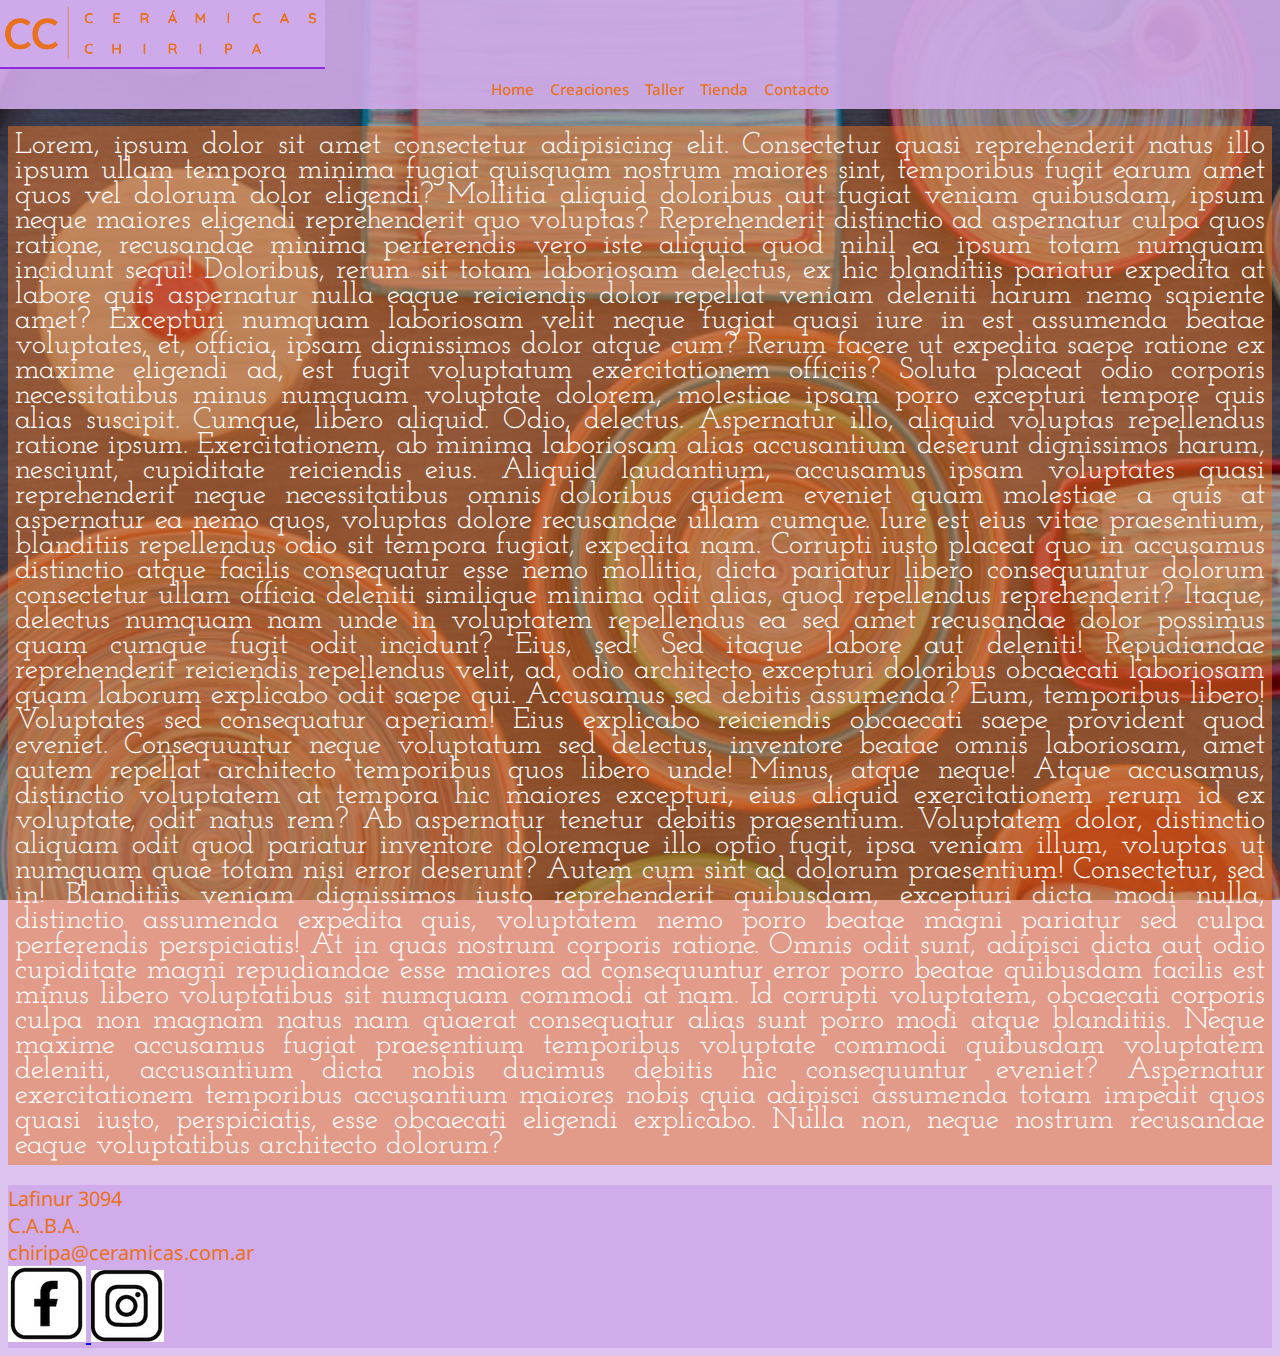
<file: index.html>
<!DOCTYPE html>
<html lang="en">
<head>
    <meta charset="UTF-8">
    <meta http-equiv="X-UA-Compatible" content="IE=edge">
    <meta name="viewport" content="width=device-width, initial-scale=1.0">
    <title>Cerámicas Chiripa</title>
    <link rel="shortcut icon" href="img/favicon.svg">
    <link rel="stylesheet" href="css/style.css">
</head>
<body class="bodyIndex" class="contenedor">
    <nav id="nav">
        <a href="index.html">
            <img src="img/logo.svg" alt="logo de Cerámicas Chiripa">
        </a>
        <ul>
            <li>
                <a href="index.html">Home</a>
            </li>
            <li>
                <a href="secciones/creaciones.html">Creaciones</a>
            </li>
            <li>
                <a href="secciones/taller.html">Taller</a>
            </li>
            <li>
                <a href="secciones/tienda.html">Tienda</a>
            </li>
            <li>
                <a href="secciones/contacto.html">Contacto</a>
            </li>
        </ul>
    </nav>
<main>
    <header id="header">
        <h1 class="presentacion_novedades">Lorem, ipsum dolor sit amet consectetur adipisicing elit. Consectetur quasi reprehenderit natus illo ipsum ullam tempora minima fugiat quisquam nostrum maiores sint, temporibus fugit earum amet quos vel dolorum dolor eligendi? Mollitia aliquid doloribus aut fugiat veniam quibusdam, ipsum neque maiores eligendi reprehenderit quo voluptas? Reprehenderit distinctio ad aspernatur culpa quos ratione, recusandae minima perferendis vero iste aliquid quod nihil ea ipsum totam numquam incidunt sequi! Doloribus, rerum sit totam laboriosam delectus, ex hic blanditiis pariatur expedita at labore quis aspernatur nulla eaque reiciendis dolor repellat veniam deleniti harum nemo sapiente amet? Excepturi numquam laboriosam velit neque fugiat quasi iure in est assumenda beatae voluptates, et, officia, ipsam dignissimos dolor atque cum? Rerum facere ut expedita saepe ratione ex maxime eligendi ad, est fugit voluptatum exercitationem officiis? Soluta placeat odio corporis necessitatibus minus numquam voluptate dolorem, molestiae ipsam porro excepturi tempore quis alias suscipit. Cumque, libero aliquid. Odio, delectus. Aspernatur illo, aliquid voluptas repellendus ratione ipsum. Exercitationem, ab minima laboriosam alias accusantium deserunt dignissimos harum, nesciunt, cupiditate reiciendis eius. Aliquid laudantium, accusamus ipsam voluptates quasi reprehenderit neque necessitatibus omnis doloribus quidem eveniet quam molestiae a quis at aspernatur ea nemo quos, voluptas dolore recusandae ullam cumque. Iure est eius vitae praesentium, blanditiis repellendus odio sit tempora fugiat, expedita nam. Corrupti iusto placeat quo in accusamus distinctio atque facilis consequatur esse nemo mollitia, dicta pariatur libero consequuntur dolorum consectetur ullam officia deleniti similique minima odit alias, quod repellendus reprehenderit? Itaque, delectus numquam nam unde in voluptatem repellendus ea sed amet recusandae dolor possimus quam cumque fugit odit incidunt? Eius, sed! Sed itaque labore aut deleniti! Repudiandae reprehenderit reiciendis repellendus velit, ad, odio architecto excepturi doloribus obcaecati laboriosam quam laborum explicabo odit saepe qui. Accusamus sed debitis assumenda? Eum, temporibus libero! Voluptates sed consequatur aperiam! Eius explicabo reiciendis obcaecati saepe provident quod eveniet. Consequuntur neque voluptatum sed delectus, inventore beatae omnis laboriosam, amet autem repellat architecto temporibus quos libero unde! Minus, atque neque! Atque accusamus, distinctio voluptatem at tempora hic maiores excepturi, eius aliquid exercitationem rerum id ex voluptate, odit natus rem? Ab aspernatur tenetur debitis praesentium. Voluptatem dolor, distinctio aliquam odit quod pariatur inventore doloremque illo optio fugit, ipsa veniam illum, voluptas ut numquam quae totam nisi error deserunt? Autem cum sint ad dolorum praesentium! Consectetur, sed in! Blanditiis veniam dignissimos iusto reprehenderit quibusdam, excepturi dicta modi nulla, distinctio assumenda expedita quis, voluptatem nemo porro beatae magni pariatur sed culpa perferendis perspiciatis! At in quas nostrum corporis ratione. Omnis odit sunt, adipisci dicta aut odio cupiditate magni repudiandae esse maiores ad consequuntur error porro beatae quibusdam facilis est minus libero voluptatibus sit numquam commodi at nam. Id corrupti voluptatem, obcaecati corporis culpa non magnam natus nam quaerat consequatur alias sunt porro modi atque blanditiis. Neque maxime accusamus fugiat praesentium temporibus voluptate commodi quibusdam voluptatem deleniti, accusantium dicta nobis ducimus debitis hic consequuntur eveniet? Aspernatur exercitationem temporibus accusantium maiores nobis quia adipisci assumenda totam impedit quos quasi iusto, perspiciatis, esse obcaecati eligendi explicabo. Nulla non, neque nostrum recusandae eaque voluptatibus architecto dolorum?
        </h1>
        <!-- reemplazar por texto definitivo -->
    </header>
</main>
<footer id="footer">
    Lafinur 3094
    <br>
    C.A.B.A.
    <br>
    chiripa@ceramicas.com.ar
    <br>
    <a href="https://www.facebook.com" target="_blank">
        <img src="img/facebook2.PNG" alt="logo de facebook">
    </a>
    <a href="https://www.instagram.com" target="_blank">
        <img src="img/instagram.PNG" alt="logo de instagram">
    </a>
</footer>
</body>
</html>
</file>
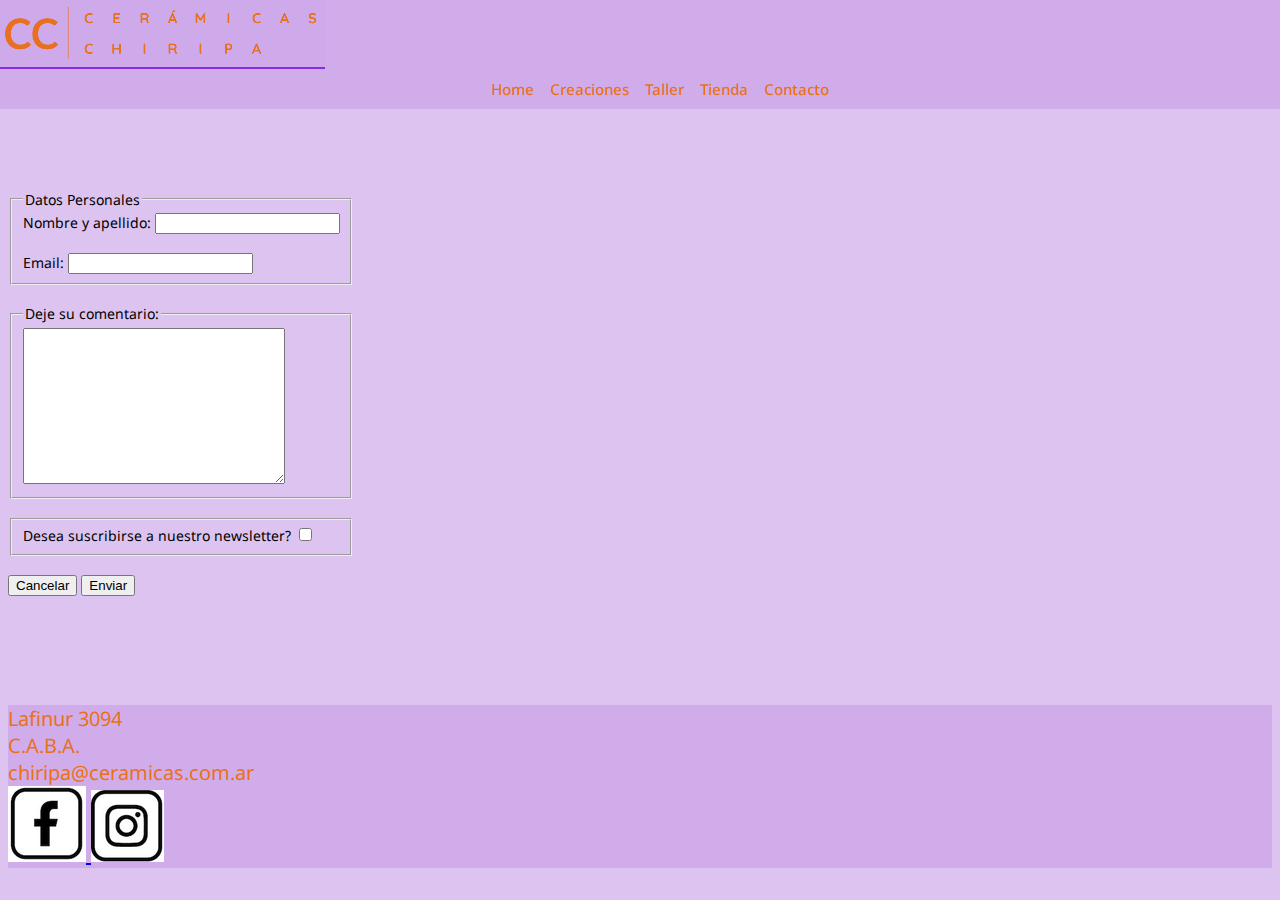
<file: secciones/contacto.html>
<!DOCTYPE html>
<html lang="en">
<head>
    <meta charset="UTF-8">
    <meta http-equiv="X-UA-Compatible" content="IE=edge">
    <meta name="viewport" content="width=device-width, initial-scale=1.0">
    <title>Contacto</title>
    <link rel="shortcut icon" href="../img/favicon.svg">
    <link rel="stylesheet" href="../css/style.css">
</head>
<body>
    <nav>
        <a href="../index.html">
            <img src="../img/logo.svg" alt="logo de Cerámicas Chiripa">
        </a>
        <ul>
            <li>
                <a href="../index.html">Home</a>
            </li>
            <li>
                <a href="creaciones.html">Creaciones</a>
            </li>
            <li>
                <a href="taller.html">Taller</a>
            </li>
            <li>
                <a href="tienda.html">Tienda</a>
            </li>
            <li>
                <a href="contacto.html">Contacto</a>
            </li>
        </ul>
    </nav>
<main>
    <div class="contacto">
        <div>
            <form action="envio.php" class="form">
            <fieldset>
                <legend>Datos Personales</legend>
                <label for="nombre">Nombre y apellido:</label>
                <input type="text" id="nombre" required>
            <br>
            <br>
                <label for="email">Email:</label>
                <input type="email" id="email" required>
            </fieldset>
            <br>
            <fieldset>
                <legend>Deje su comentario:</legend>
                <textarea name="mensaje" id="mensaje" cols="30" rows="10"></textarea>
            </fieldset>
            <br>
            <fieldset>
                <label for="newsletter">Desea suscribirse a nuestro newsletter?</label>
                <input type="checkbox" id="newsletter" value="suscribe newsletter">
            </fieldset>
            <br>
                <input type="reset" value="Cancelar">
                <input type="submit" value="Enviar">
            </form>
        </div>
        <div>
        <iframe src="https://www.google.com/maps/embed?pb=!1m18!1m12!1m3!1d3284.963813150977!2d-58.416380885067625!3d-34.579782180465656!2m3!1f0!2f0!3f0!3m2!1i1024!2i768!4f13.1!3m3!1m2!1s0x95bcb5791cc06087%3A0xcec34a2a6cb09103!2sLafinur%203094%2C%20C1425FAD%20CABA!5e0!3m2!1ses!2sar!4v1654008187106!5m2!1ses!2sar" width="600" height="450" style="border:0;" allowfullscreen="" loading="lazy" referrerpolicy="no-referrer-when-downgrade"></iframe>
        </div>
    </div>
</main>
<footer>
    Lafinur 3094
    <br>
    C.A.B.A.
    <br>
    chiripa@ceramicas.com.ar
    <br>
    <a href="https://www.facebook.com" target="_blank">
        <img src="../img/facebook2.PNG" alt="logo de facebook">
    </a>
    <a href="https://www.instagram.com" target="_blank">
        <img src="../img/instagram.PNG" alt="logo de instagram">
    </a>
</footer>
</body>
</html>
</file>
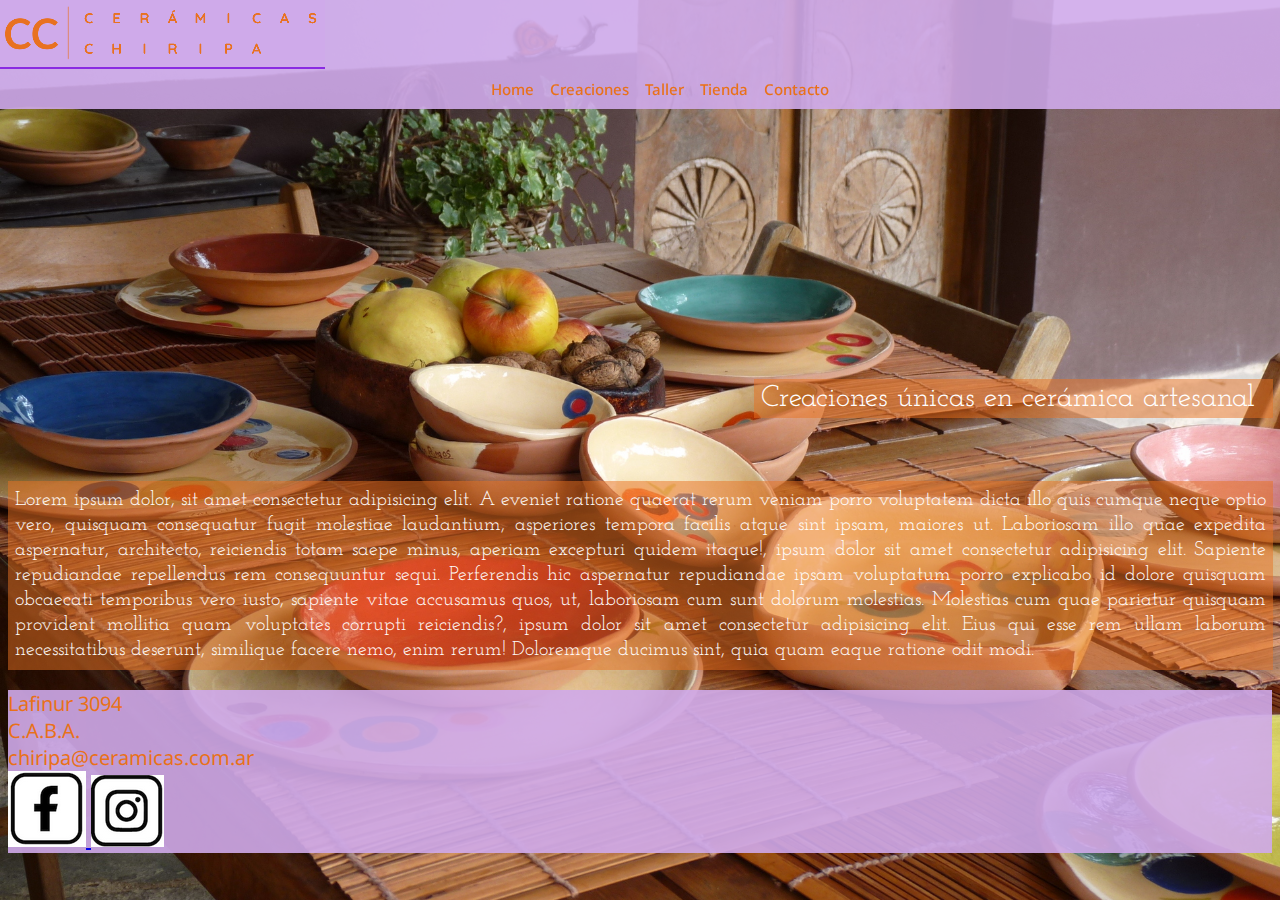
<file: secciones/creaciones.html>
<!DOCTYPE html>
<html lang="en">
<head>
    <meta charset="UTF-8">
    <meta http-equiv="X-UA-Compatible" content="IE=edge">
    <meta name="viewport" content="width=device-width, initial-scale=1.0">
    <title>Creaciones</title>
    <link rel="shortcut icon" href="../img/favicon.svg">
    <link rel="stylesheet" href="../css/style.css">
</head>
<body class="bodyCreaciones">
    <nav>
        <a href="../index.html">
            <img src="../img/logo.svg" alt="logo de Cerámicas Chiripa">
        </a>
        <ul>
            <li>
                <a href="../index.html">Home</a>
            </li>
            <li>
                <a href="creaciones.html">Creaciones</a>
            </li>
            <li>
                <a href="taller.html">Taller</a>
            </li>
            <li>
                <a href="tienda.html">Tienda</a>
            </li>
            <li>
                <a href="contacto.html">Contacto</a>
            </li>
        </ul>
    </nav>
<main>
    <header>
        <h1 class="creaciones_taller">Creaciones únicas en cerámica artesanal</h1>
    </header>
        <p class="parrafo">Lorem ipsum dolor, sit amet consectetur adipisicing elit. A eveniet ratione quaerat rerum veniam porro voluptatem dicta illo quis cumque neque optio vero, quisquam consequatur fugit molestiae laudantium, asperiores tempora facilis atque sint ipsam, maiores ut. Laboriosam illo quae expedita aspernatur, architecto, reiciendis totam saepe minus, aperiam excepturi quidem itaque!, ipsum dolor sit amet consectetur adipisicing elit. Sapiente repudiandae repellendus rem consequuntur sequi. Perferendis hic aspernatur repudiandae ipsam voluptatum porro explicabo id dolore quisquam obcaecati temporibus vero iusto, sapiente vitae accusamus quos, ut, laboriosam cum sunt dolorum molestias. Molestias cum quae pariatur quisquam provident mollitia quam voluptates corrupti reiciendis?, ipsum dolor sit amet consectetur adipisicing elit. Eius qui esse rem ullam laborum necessitatibus deserunt, similique facere nemo, enim rerum! Doloremque ducimus sint, quia quam eaque ratione odit modi.</p>
    <!-- reemplazar por texto definitivo -->
</main>
<footer>
    Lafinur 3094
    <br>
    C.A.B.A.
    <br>
    chiripa@ceramicas.com.ar
    <br>
    <a href="https://www.facebook.com" target="_blank">
        <img src="../img/facebook2.PNG" alt="logo de facebook">
    </a>
    <a href="https://www.instagram.com" target="_blank">
        <img src="../img/instagram.PNG" alt="logo de instagram">
    </a>
</footer>
</body>
</html>
</file>
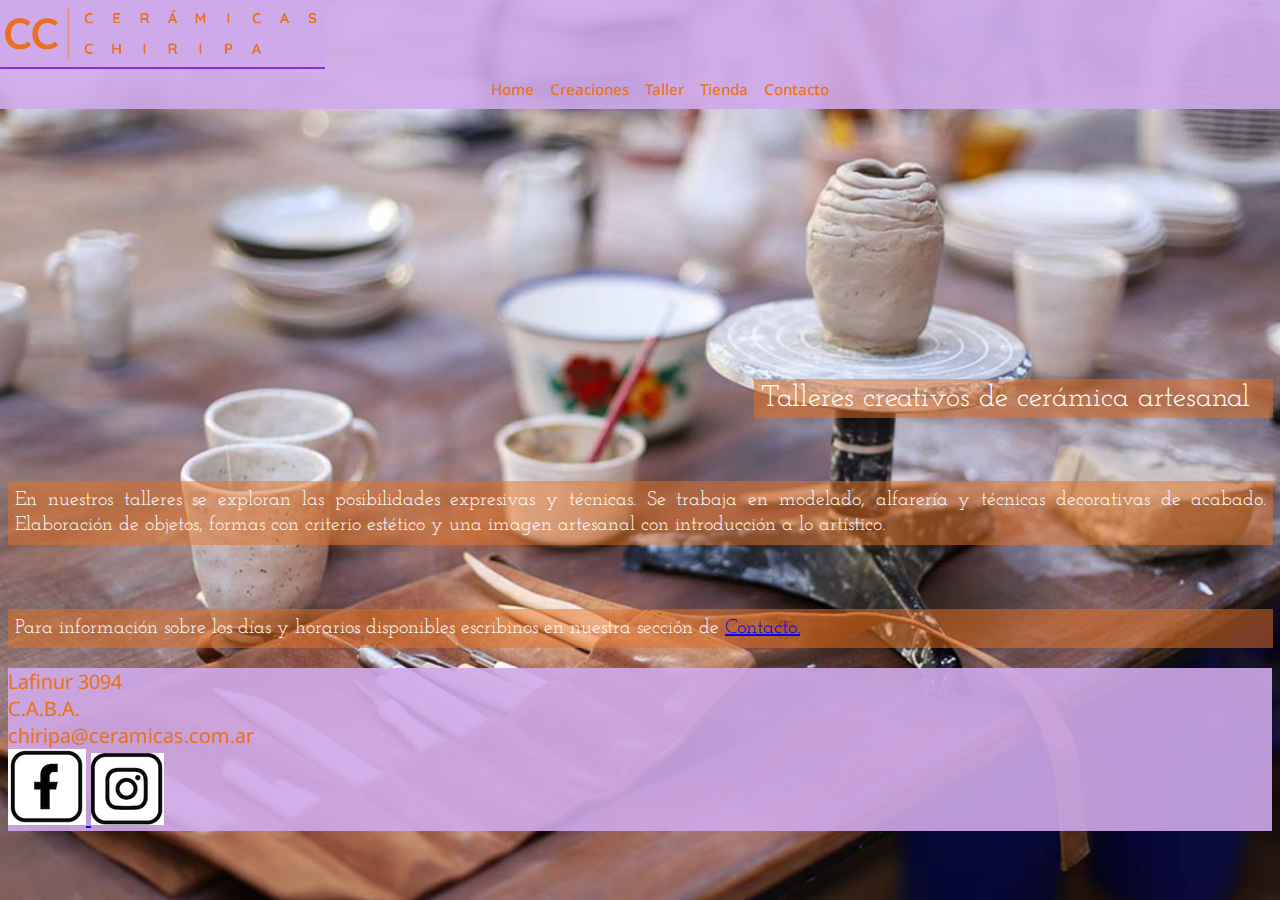
<file: secciones/taller.html>
<!DOCTYPE html>
<html lang="en">
<head>
    <meta charset="UTF-8">
    <meta http-equiv="X-UA-Compatible" content="IE=edge">
    <meta name="viewport" content="width=device-width, initial-scale=1.0">
    <title>Taller</title>
    <link rel="shortcut icon" href="../img/favicon.svg">
    <link rel="stylesheet" href="../css/style.css">
</head>

<body class="bodyTaller" class="contenedorTaller">
        <nav id="nav">
        <a href="../index.html">
            <img src="../img/logo.svg" alt="logo de Cerámicas Chiripa">
        </a>
        <ul>
            <li>
                <a href="../index.html">Home</a>
            </li>
            <li>
                <a href="creaciones.html">Creaciones</a>
            </li>
            <li>
                <a href="taller.html">Taller</a>
            </li>
            <li>
                <a href="tienda.html">Tienda</a>
            </li>
            <li>
                <a href="contacto.html">Contacto</a>
            </li>
        </ul>
    </nav>
<main>
    <header id="header">
        <h1 class="creaciones_taller">Talleres creativos de cerámica artesanal</h1>
    </header>
        <p class="parrafo">En nuestros talleres se exploran las posibilidades expresivas y técnicas. Se trabaja en modelado, alfarería y técnicas decorativas de acabado. Elaboración de objetos, formas con criterio estético y una imagen artesanal con introducción a lo artístico.</p>
        <p class="parrafo">Para información sobre los días y horarios disponibles escribinos en nuestra sección de <a href="contacto.html">Contacto.</a></p>    
</main>
<footer id="footer">
    Lafinur 3094
    <br>
    C.A.B.A.
    <br>
    chiripa@ceramicas.com.ar
    <br>
    <a href="https://www.facebook.com" target="_blank">
        <img src="../img/facebook2.PNG" alt="logo de facebook">
    </a>
    <a href="https://www.instagram.com" target="_blank">
        <img src="../img/instagram.PNG" alt="logo de instagram">
    </a>
</footer>
</body>
</html>
</file>
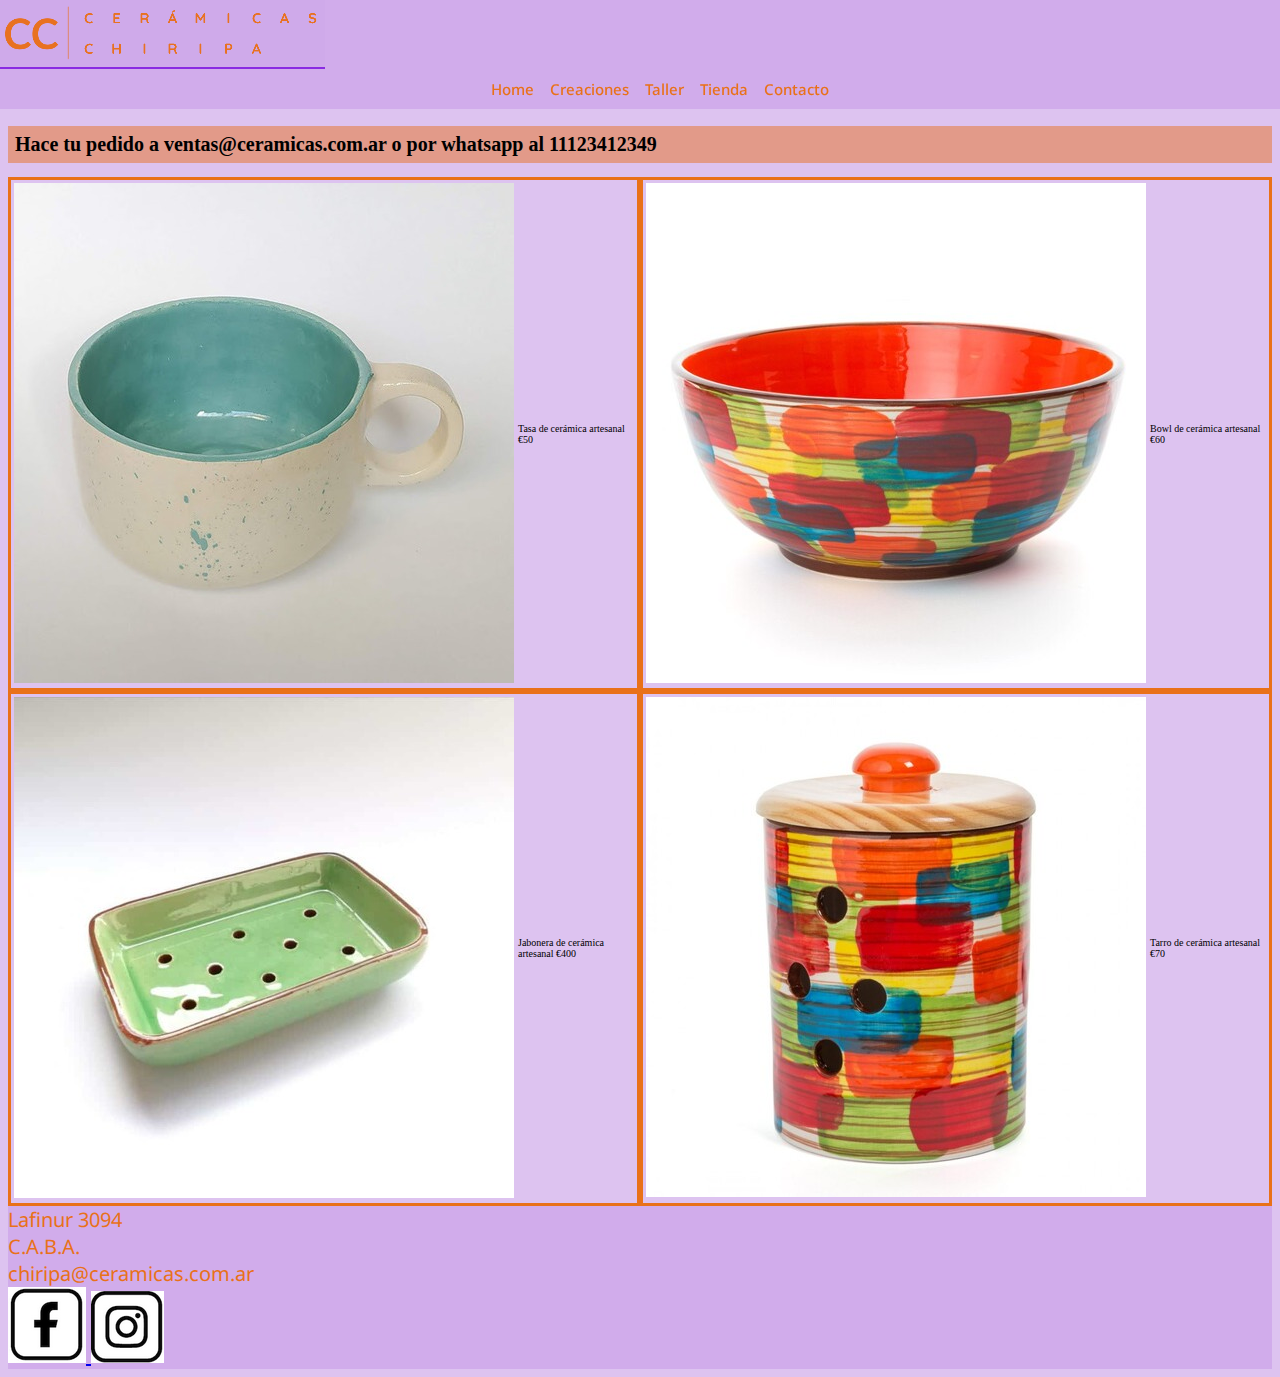
<file: secciones/tienda.html>
<!DOCTYPE html>
<html lang="en">
<head>
    <meta charset="UTF-8">
    <meta http-equiv="X-UA-Compatible" content="IE=edge">
    <meta name="viewport" content="width=device-width, initial-scale=1.0">
    <title>Tienda</title>
    <link rel="shortcut icon" href="../img/favicon.svg">
    <link rel="stylesheet" href="../css/style.css">
</head>
<body>
    <nav>
        <a href="../index.html">
            <img src="../img/logo.svg" alt="logo de Cerámicas Chiripa">
        </a>
        <ul>
            <li>
                <a href="../index.html">Home</a>
            </li>
            <li>
                <a href="creaciones.html">Creaciones</a>
            </li>
            <li>
                <a href="taller.html">Taller</a>
            </li>
            <li>
                <a href="tienda.html">Tienda</a>
            </li>
            <li>
                <a href="contacto.html">Contacto</a>
            </li>
        </ul>
    </nav>
<main>
    <h1>Hace tu pedido a ventas@ceramicas.com.ar o por whatsapp al 11123412349</h1>
    <section>
        <div class="tienda">
            <table>   
                <tr>
                    <td><img src="../img/prod/taza ceramica -500.jpg" alt="Taza de cerámica"></td>
                    <td>Tasa de cerámica artesanal €50</td>
                </tr>
            </table>
            <table>
                <tr>
                    <td><img src="../img/prod/cuenco-500.jpg" alt="Bowl de cerámica artesanal azul"></td>
                    <td>Bowl de cerámica artesanal €60</td>
                </tr>
            </table>
            <table>
                <tr>
                    <td><img src="../img/prod/jabonera-500.jpg" alt="Jabonera de cerámica artesanal azul"></td>
                    <td>Jabonera de cerámica artesanal €400</td>
                </tr>
            </table>
            <table>
                <tr>
                    <td><img src="../img/prod/tarro-500.jpg" alt="Tarro de cerámica artesanal azul"></td>
                    <td>Tarro de cerámica artesanal €70</td>
                </tr>
            </table>
        </div>
    </section>
</main>
<footer>
    Lafinur 3094
    <br>
    C.A.B.A.
    <br>
    chiripa@ceramicas.com.ar
    <br>
    <a href="https://www.facebook.com" target="_blank">
        <img src="../img/facebook2.PNG" alt="logo de facebook">
    </a>
    <a href="https://www.instagram.com" target="_blank">
        <img src="../img/instagram.PNG" alt="logo de instagram">
    </a>
</footer>
</body>
</html>
</file>
<file: css/style.css>
@import url('https://fonts.googleapis.com/css2?family=Noto+Sans:wght@300;400;500&display=swap');
@import url('https://fonts.googleapis.com/css2?family=Josefin+Slab:wght@100;300;400;500&family=Noto+Sans:wght@300;400;500&display=swap');
nav{
    background-color: rgba(207,170,234,0.9);
    position:fixed;
    top: 0;
    left: 0;
    width: 100%;
}
    nav ul{
        display: flex;
        flex-direction:row;
        justify-content: center;
        align-items: center;
        list-style: none;
        


    }
        nav ul li{
            margin: 0 8px;
            }
        nav ul li a{
            color:rgba(233,113,25,255);
            text-decoration: none;
            font-family: 'Noto Sans', sans-serif;
            font-size: 1.5rem;
            font-weight: 500;
        }
body{
    background-color: rgba(207, 170, 234, 0.7);
}
main h1{

    background-color: rgba(232,113,33,0.5);
    padding: 7px;
    margin-top: 10%;
}      
html{
    font-size: 62.5%;
}
.bodyIndex{
    background-image: url(../img/header.jpg);
    background-repeat:no-repeat;
    background-position:center;
    background-attachment: fixed;
    background-size: cover;
}
.bodyCreaciones{
    background-image: url(../img/Creaciones.jpg);
    background-repeat:no-repeat;
    background-position:center;
    background-attachment: fixed;
    background-size:cover;
}
.bodyTaller{
    background-image: url(../img/taller.jpg);
    background-repeat:no-repeat;
    background-position:center;
    background-attachment: fixed;
    background-size:cover;
}
main header h1{
        color:rgb(255, 254, 254);
        font-family: 'Josefin Slab', serif;
        font-size:3rem;
        line-height: 2.5rem;
        font-weight: 400;
        text-align:justify;
}
footer{
    background-color: rgba(207,170,234,0.9);
    color: rgba(233,113,25,255);
    font-family: 'Noto Sans', sans-serif;
    font-size: 2rem;
    font-weight: 400;
    margin-bottom: 0%;
}
.presentacion_novedades{
    background-color: rgba(232,113,33,0.5);
    padding: 7px;
    margin-top: 10%;
}
.creaciones_taller{
    width: 40%;
    background-color: rgba(232,113,33,0.5);
    padding: 7px;
    margin-left: 59%;
    margin-top: 30%;
}
.parrafo{
    width: 99%;
    background-color:rgba(232, 113, 33, 0.5);
    padding: 7px;
    margin-left: 0%;
    margin-right: 5%;
    margin-top: 5%;
    color:rgb(255, 254, 254);
    font-family: 'Josefin Slab', serif;
    font-size:2rem;
    line-height: 2.5rem;
    font-weight: 400;
    text-align:justify;
}
.tienda{
    display: flex;
    flex-wrap: wrap;
}
table{
    border: 3px solid rgba(233,113,25,255);
    width: 50%;
}
.form{
    font-family: 'Noto Sans', sans-serif;
    font-size: 14px;
}
.contacto{
    display: flex;
    margin-top: 15%;
    margin-bottom: 5%;
}
/* Responsive index */
.contenedor{
    display: grid;
    grid-template-columns: 1fr;
    grid-template-rows: auto;
    grid-template-areas: 
    "nav"
    "header"
    "footer";
}
#nav{
    grid-area: nav;
}
#header{
    grid-area: header;
}
#footer{
    grid-area: footer;
}
@media (min-width:1024px){
        .contenedor{
        grid-template-columns: 60vw 40vw;
        grid-template-areas: 
        "nav nav"
        "header header"
        "footer footer";
        }
}
/* responsive taller */
.contenedorTaller{
    display: grid;
    grid-template-columns: 1fr;
    grid-template-rows: auto;
    grid-template-areas: 
    "nav"
    "header"
    "footer";
}
#nav{
    grid-area: nav;
}
#header{
    grid-area: header;
}
#footer{
    grid-area: footer;
}
@media (min-width:1024px){
        .contenedorTaller{
        grid-template-columns: 60vw 40vw;
        grid-template-areas: 
        "nav nav"
        ". header"
        "footer footer";
        }
}
a:hover{
    background-color:blueviolet;
    transform: translateX(10px);
    cursor: pointer;
}
</file>
